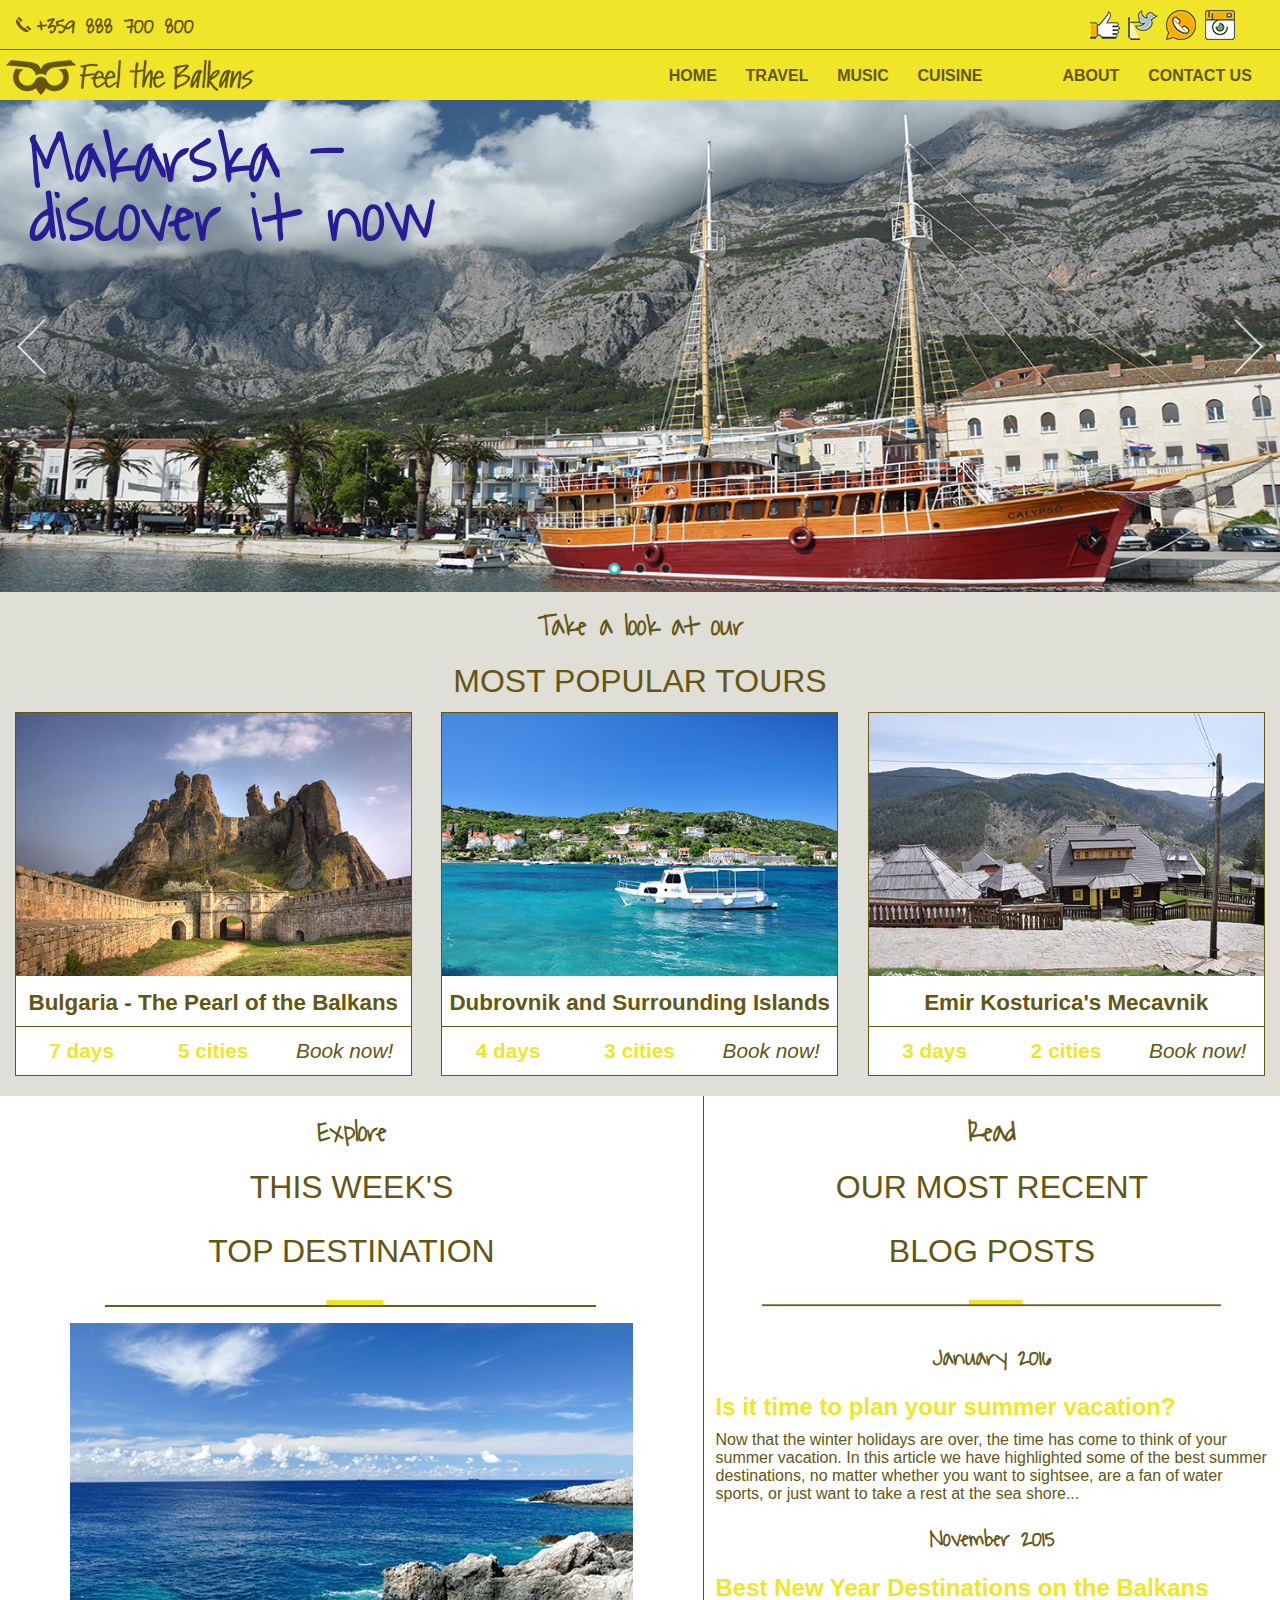
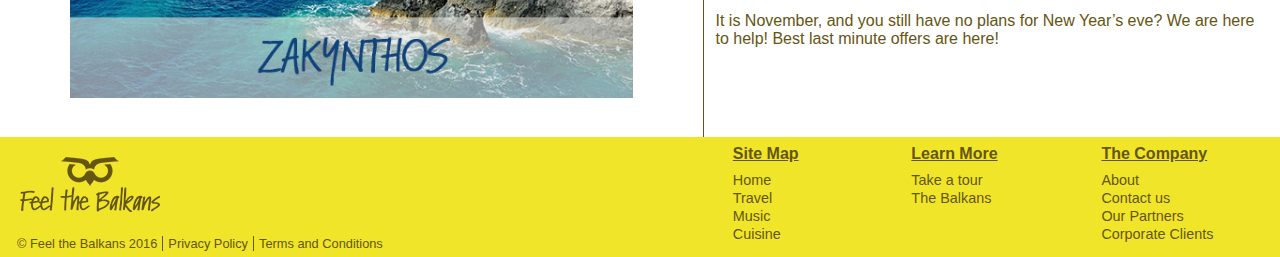
<file: index.html>
<!DOCTYPE html>
<html>
<head>
    <meta charset="utf-8">
    <meta name="viewport" content="width=device-width, initial-scale=1.0">
    <title>Feel the Balkans</title>
    <link rel="icon" href="img/favicon.ico" type="image/x-icon"/>
    <link rel="stylesheet" href="css/commonStyles.css">
    <link rel="stylesheet" href="css/indexStyles.css">
    <link rel="stylesheet" href="css/slicknav.css">
    <link href='https://fonts.googleapis.com/css?family=Waiting+for+the+Sunrise' rel='stylesheet' type='text/css'>
    <meta name="viewport" content="width=device-width, initial-scale=1, maximum-scale=1, user-scalable=no">
    <script src="https://ajax.googleapis.com/ajax/libs/jquery/2.2.0/jquery.min.js"></script>
    <script type="text/javascript" src="js/jssor.slider.mini.js"></script>
    <script src="js/jquery.slicknav.min.js"></script>
    <script>
        jQuery(document).ready(function ($) {
            
            var jssor_1_SlideoTransitions = [
              [{b:5500.0,d:3000.0,o:-1.0,r:240.0,e:{r:2.0}}],
              [{b:-1.0,d:1.0,o:-1.0,c:{x:51.0,t:-51.0}},{b:0.0,d:1000.0,o:1.0,c:{x:-51.0,t:51.0},e:{o:7.0,c:{x:7.0,t:7.0}}}],
              [{b:-1.0,d:1.0,o:-1.0,sX:9.0,sY:9.0},{b:1000.0,d:1000.0,o:1.0,sX:-9.0,sY:-9.0,e:{sX:2.0,sY:2.0}}],
              [{b:-1.0,d:1.0,o:-1.0,r:-180.0,sX:9.0,sY:9.0},{b:2000.0,d:1000.0,o:1.0,r:180.0,sX:-9.0,sY:-9.0,e:{r:2.0,sX:2.0,sY:2.0}}],
              [{b:-1.0,d:1.0,o:-1.0},{b:3000.0,d:2000.0,y:180.0,o:1.0,e:{y:16.0}}],
              [{b:-1.0,d:1.0,o:-1.0,r:-150.0},{b:7500.0,d:1600.0,o:1.0,r:150.0,e:{r:3.0}}],
              [{b:10000.0,d:2000.0,x:-379.0,e:{x:7.0}}],
              [{b:10000.0,d:2000.0,x:-379.0,e:{x:7.0}}],
              [{b:-1.0,d:1.0,o:-1.0,r:288.0,sX:9.0,sY:9.0},{b:9100.0,d:900.0,x:-1400.0,y:-660.0,o:1.0,r:-288.0,sX:-9.0,sY:-9.0,e:{r:6.0}},{b:10000.0,d:1600.0,x:-200.0,o:-1.0,e:{x:16.0}}]
            ];
            
            var jssor_1_options = {
              $AutoPlay: true,
              $SlideDuration: 800,
              $SlideEasing: $Jease$.$OutQuint,
              $CaptionSliderOptions: {
                $Class: $JssorCaptionSlideo$,
                $Transitions: jssor_1_SlideoTransitions
              },
              $ArrowNavigatorOptions: {
                $Class: $JssorArrowNavigator$
              },
              $BulletNavigatorOptions: {
                $Class: $JssorBulletNavigator$
              }
            };
            
            var jssor_1_slider = new $JssorSlider$("jssor_1", jssor_1_options);
            function ScaleSlider() {
                var refSize = jssor_1_slider.$Elmt.parentNode.clientWidth;
                if (refSize) {
                    refSize = Math.min(refSize, 1920);
                    jssor_1_slider.$ScaleWidth(refSize);
                }
                else {
                    window.setTimeout(ScaleSlider, 30);
                }
            }
            ScaleSlider();
            $(window).bind("load", ScaleSlider);
            $(window).bind("resize", ScaleSlider);
            $(window).bind("orientationchange", ScaleSlider);
        });
    </script>
    <style>
        .jssorb05 {
            position: absolute;
        }
        .jssorb05 div, .jssorb05 div:hover, .jssorb05 .av {
            position: absolute;
            width: 16px;
            height: 16px;
            background: url('img/b05.png') no-repeat;
            overflow: hidden;
            cursor: pointer;
        }
        .jssorb05 div { background-position: -7px -7px; }
        .jssorb05 div:hover, .jssorb05 .av:hover { background-position: -37px -7px; }
        .jssorb05 .av { background-position: -67px -7px; }
        .jssorb05 .dn, .jssorb05 .dn:hover { background-position: -97px -7px; }
        .jssora22l, .jssora22r {
            display: block;
            position: absolute;
            width: 40px;
            height: 58px;
            cursor: pointer;
            background: url('img/a22.png') center center no-repeat;
            overflow: hidden;
        }
        .jssora22l { background-position: -10px -31px; }
        .jssora22r { background-position: -70px -31px; }
        .jssora22l:hover { background-position: -130px -31px; }
        .jssora22r:hover { background-position: -190px -31px; }
        .jssora22l.jssora22ldn { background-position: -250px -31px; }
        .jssora22r.jssora22rdn { background-position: -310px -31px; }
    </style>
</head>
<body style="padding:0px; margin:0px; background-color:#fff;">
<div id="wrapper">
<header>
    <div class="head">
        <div id="contacts">
            <img id="phone" src="img/phone.png" alt="phone icon">
            <p>+359 888 700 800</p>
        </div>
        <div id="socialMedia">
             <a href="#"><img src="img/socialmedia/fb.png" alt="fb"></a>
             <a href="#"><img src="img/socialmedia/twitter.png" alt="twitter"></a>
             <a href="#"><img src="img/socialmedia/whatsapp.png" alt="whatsapp"></a>
             <a href="#"><img src="img/socialmedia/instagram.png" alt="instagram"></a>
         </div>
    </div>
    <div id="nav">
        <div id="logo">
            <a href="index.html"><img src="img/logo-new.png" alt="logo"></a>
        </div>
            <div id="nav-container">
                <ul id="menu">
                    <li><a href="#">Home</a></li>
                    <li><a href="travel.html">Travel</a></li>
                    <li><a href="#">Music</a></li>
                    <li><a href="#">Cuisine</a></li>
                    <li id="diff"><a href="aboutUs.html">About</a></li>
                    <li><a href="contactUs.html">Contact us</a></li>
                </ul>
            </div>
    </div>
</header>
    <!-- #region Jssor Slider Begin -->
    <div id="jssor_1" style="position: relative; margin: 0 auto; top: 0px; left: 0px; width: 1300px; height: 500px; overflow: hidden; visibility: hidden;">
        <!-- Loading Screen -->
        <div data-u="loading" style="position: absolute; top: 0px; left: 0px;">
            <div style="filter: alpha(opacity=70); opacity: 0.7; position: absolute; display: block; top: 0px; left: 0px; width: 100%; height: 100%;"></div>
            <div style="position:absolute;display:block;background:url('img/loading.gif') no-repeat center center;top:0px;left:0px;width:100%;height:100%;"></div>
        </div>
        <div data-u="slides" style="cursor: default; position: relative; top: 0px; left: 0px; width: 1300px; height: 500px; overflow: hidden;">
            <div data-p="225.00" style="display: none;">
                <img data-u="image" src="img/makarska.jpg" />
                <div style="position: absolute; top: 30px; left: 30px; width: 480px; height: 120px; font-size: 50px; color: #271c95; line-height: 60px; font-family: 'Waiting for the Sunrise', cursive; font-weight: bold; font-size: 4.5em; ">Makarska - discover it now</div>
                <div data-u="caption" data-t="5" style="position: absolute; top: 120px; left: 650px; width: 470px; height: 220px;">
                    <div style="position: absolute; top: 4px; left: 45px; width: 379px; height: 213px; overflow: hidden;">
                    </div>
                </div>
            </div>
            <div data-p="225.00" style="display: none;">
                <img data-u="image" src="img/pula.jpg" />
                 <div style="position: absolute; top: 30px; left: 30px; width: 600px; height: 120px; font-size: 50px; color: #fff; line-height: 60px; font-family: 'Waiting for the Sunrise', cursive; font-weight: bold; font-size: 4.5em;">Pula - feel the Italian scent in Croatia</div>
                  <div data-u="caption" data-t="5" style="position: absolute; top: 120px; left: 650px; width: 470px; height: 220px;">
                    <div style="position: absolute; top: 4px; left: 45px; width: 379px; height: 213px; overflow: hidden;">
                    </div>
                </div>
            </div>
            <div data-p="225.00" style="display: none;">
                <img data-u="image" src="img/bucharest.jpg" />
                <div style="position: absolute; top: 30px; left: 30px; width: 800px; height: 120px; font-size: 50px; color: #f0e528; line-height: 60px; font-family: 'Waiting for the Sunrise', cursive; font-weight: bold; font-size: 4.5em;">48 hours in... Bucharest</div>
            </div>
        </div>
        <!-- Bullet Navigator -->
        <div data-u="navigator" class="jssorb05" style="bottom:16px;right:16px;" data-autocenter="1">
            <!-- bullet navigator item prototype -->
            <div data-u="prototype" style="width:16px;height:16px;"></div>
        </div>
        <!-- Arrow Navigator -->
        <span data-u="arrowleft" class="jssora22l" style="top:0px;left:12px;width:40px;height:58px;" data-autocenter="2"></span>
        <span data-u="arrowright" class="jssora22r" style="top:0px;right:12px;width:40px;height:58px;" data-autocenter="2"></span>
        <a href="http://www.jssor.com" style="display:none">Bootstrap Carousel</a>
    </div>
    <!-- #endregion Jssor Slider End -->
<div id="trips" class="clearfix">
    <h3 class="smallHeading" id="noMargin">Take a look at our</h3>
    <h2 class="firstRow">Most popular tours</h2>
    <div class="topTrip">
        <img src="img/belogradchik.jpg" alt="belogradchik">
        <a href="#"><h4>Bulgaria - The Pearl of the Balkans</h4></a>
        <div class="tripDescription clearfix">
            <div><p>7 days</p></div>
            <div><p>5 cities</p></div>
            <div><a href="#">Book now!</a></div>
        </div>
    </div>
    <div class="topTrip">
        <img src="img/dubrovnik.jpg" alt="Dubrovnik">
        <a href="#"><h4>Dubrovnik and Surrounding Islands</h4></a>
        <div class="tripDescription clearfix">
            <div><p>4 days</p></div>
            <div><p>3 cities</p></div>
            <div><a href="#">Book now!</a></div>
        </div>
    </div>
    <div class="topTrip">
        <img src="img/mecavnik.jpg" alt="Mecavnik">
        <a href="#"><h4>Emir Kosturica's Mecavnik</h4></a>
        <div class="tripDescription clearfix">
            <div><p>3 days</p></div>
            <div><p>2 cities</p></div>
            <div><a href="#">Book now!</a></div>
        </div>
    </div>
</div>
<div id="sectionTwo" class="clearfix">
    <div id="topDestination">
        <h3 class="smallHeading">Explore</h3>
        <a href="#"><h2 class="firstRow">This week's</h2></a>
        <a href="#"><h2 class="secondRow">top destination</h2></a>
        <img id="separatorOne" src="img/separator.jpg" alt="Separator">
        <a href="#"><img id="zakynthos" src="img/zakynthos.jpg" alt="Zakynthos"></a>
    </div>
    <div id="blog">
        <h3 class="smallHeading">Read</h3>
        <a href="#"><h2 class="firstRow">Our most recent</h2></a>
        <a href="#"><h2 class="secondRow">blog posts</h2></a>
        <img id="separatorTwo" src="img/separator.jpg" alt="Separator">
        <h4>January 2016</h4>
        <a href="#"><h5>Is it time to plan your summer vacation?</h5></a>
        <p>Now that the winter holidays are over, the time has come to think of your summer vacation. In this article we have highlighted some of the best summer  destinations, no matter whether you want to sightsee, are a fan of water sports, or just want to take a rest at the sea shore...</p>
        <h4>November 2015</h4>
        <a href="#"><h5>Best New Year Destinations on the Balkans</h5></a>
        <p>It is November, and you still have no plans for New Year’s eve? We are here to help! Best last minute offers are here!</p>
    </div>
 </div>
 <div id="footer">
    <div id="footerLogo" class="clearfix">
        <a href="index.html"><img src="img/logo-vertical.png" alt="logo"></a>
        <ul>
            <li>&#169; Feel the Balkans 2016</li>
            <li><a href="#">Privacy Policy</a></li>
            <li><a href="#">Terms and Conditions</a></li>
        </ul>
    </div>
    <div id="footerMenu">
        <div class="menuColumn">
            <h4>Site Map</h4>
            <ul>
                <li><a href="#">Home</a></li>
                <li><a href="travel.html">Travel</a></li>
                <li><a href="#">Music</a></li>
                <li><a href="#">Cuisine</a></li>
            </ul>
        </div>
        <div class="menuColumn">
            <h4>Learn More</h4>
            <ul>
                <li><a href="#">Take a tour</a></li>
                <li><a href="#">The Balkans</a></li>
            </ul>
        </div>
        <div class="menuColumn">
            <h4>The Company</h4>
            <ul>
                <li><a href="aboutUs.html">About</a></li>
                <li><a href="contactUs.html">Contact us</a></li>
                <li><a href="#">Our Partners</a></li>
                <li><a href="#">Corporate Clients</a></li>
            </ul>
        </div>   
    </div> 
</div>  
</div>     
    <script>
    $(function(){
        $('#menu').slicknav({
        prependTo:'#nav-container',
        closeOnClick:'true'
});
});
    </script>
</body>
</html>
</file>
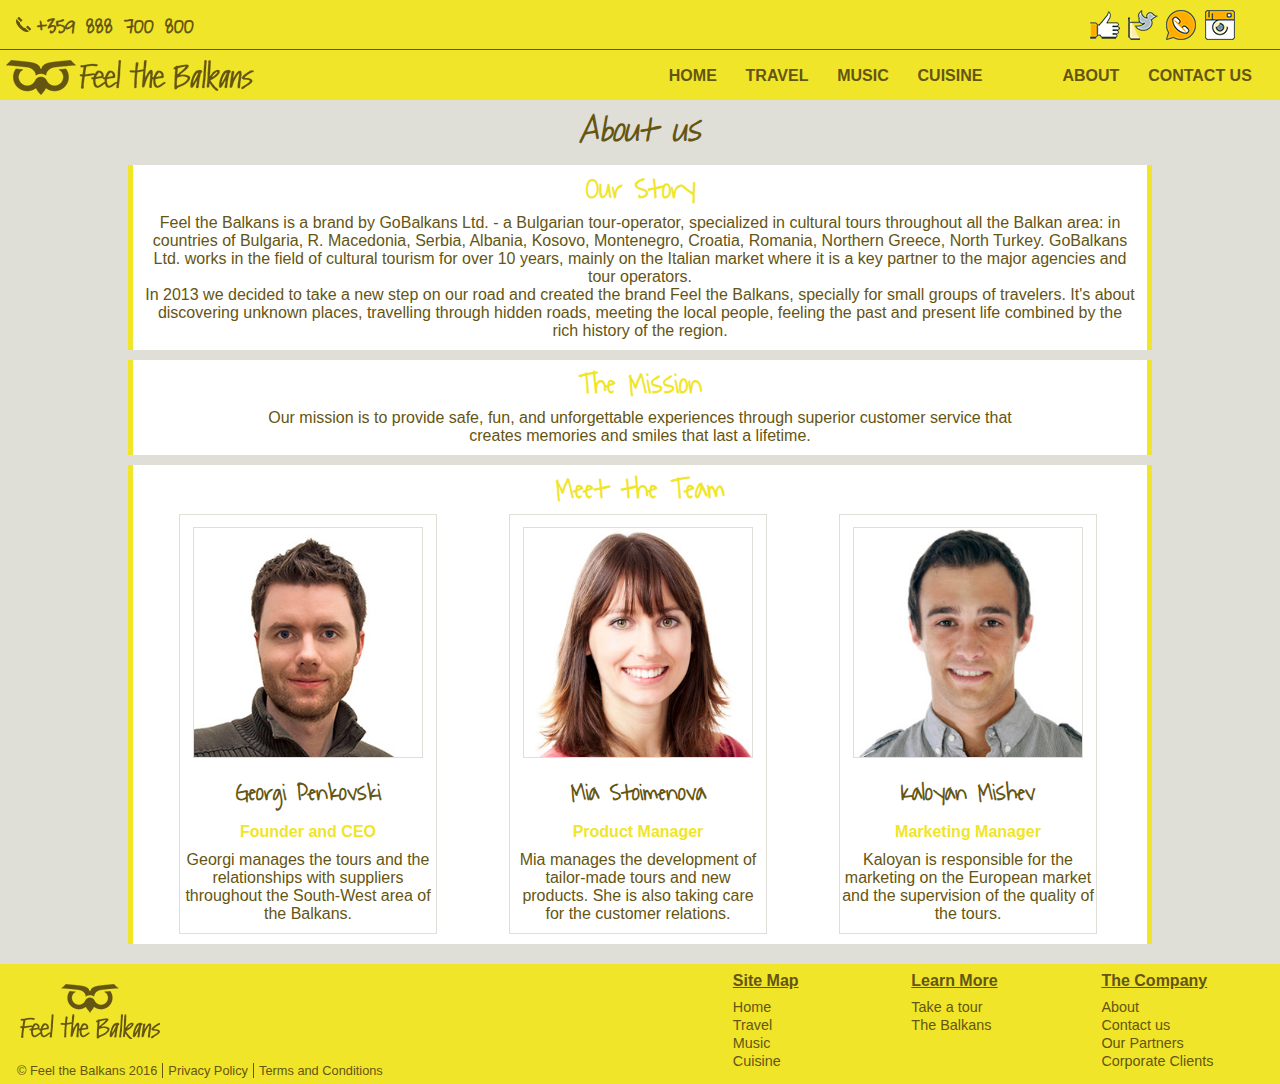
<file: aboutUs.html>
<!DOCTYPE html>
<html>
<head>
    <meta charset="utf-8">
    <meta name="viewport" content="width=device-width, initial-scale=1.0">
    <title>About us - Feel the Balkans</title>
    <link rel="icon" href="img/favicon.ico" type="image/x-icon"/>
    <link rel="stylesheet" href="css/aboutStyles.css">
    <link rel="stylesheet" href="css/commonStyles.css">
    <link rel="stylesheet" href="css/slicknav.css" />
    <link href='https://fonts.googleapis.com/css?family=Waiting+for+the+Sunrise' rel='stylesheet' type='text/css'>
    <meta name="viewport" content="width=device-width, initial-scale=1, maximum-scale=1, user-scalable=no">
    <script src="https://ajax.googleapis.com/ajax/libs/jquery/2.2.0/jquery.min.js"></script>
    <script type="text/javascript" src="js/jssor.slider.mini.js"></script>
    <script src="js/jquery.slicknav.min.js"></script>
</head>
<body>
<div id="wrapper">
<header>
    <div class="head">
        <div id="contacts">
            <img id="phone" src="img/phone.png" alt="phone icon">
            <p>+359 888 700 800</p>
        </div>
        <div id="socialMedia">
             <a href="#"><img src="img/socialmedia/fb.png" alt="fb"></a>
             <a href="#"><img src="img/socialmedia/twitter.png" alt="twitter"></a>
             <a href="#"><img src="img/socialmedia/whatsapp.png" alt="whatsapp"></a>
             <a href="#"><img src="img/socialmedia/instagram.png" alt="instagram"></a>
         </div>
    </div>
    <div id="nav">
        <div id="logo">
            <a href="index.html"><img src="img/logo-new.png" alt="logo"></a>
        </div>
            <div id="nav-container">
                <ul id="menu">
                    <li><a href="index.html">Home</a></li>
                    <li><a href="travel.html">Travel</a></li>
                    <li><a href="#">Music</a></li>
                    <li><a href="#">Cuisine</a></li>
                    <li id="diff"><a href="#">About</a></li>
                    <li><a href="contactUs.html">Contact us</a></li>
                </ul>
             </div>
    </div>
</header>
<main>
    <h1>About us</h1>
    <div class="mainWrapper">
    <h2>Our Story</h2>
    <p>Feel the Balkans is a brand by GoBalkans Ltd. - a Bulgarian tour-operator, specialized in cultural tours throughout all the Balkan area: in countries of  Bulgaria, R. Macedonia, Serbia, Albania, Kosovo, Montenegro, Croatia, Romania, Northern Greece, North Turkey. GoBalkans Ltd. works in the field of cultural tourism for over 10 years, mainly on the Italian market where it is a key partner to the major agencies and tour operators.</p>
    <p>In 2013 we decided to take a new step on our road and created the brand Feel the Balkans, specially for small groups of travelers. It's about discovering unknown places, travelling through hidden roads, meeting the local people, feeling the past and present life combined by the rich history of the region.</p>
    </div>
    <div class="mainWrapper">
    <h2>The Mission</h2>
    <p id="mission">Our mission is to provide safe, fun, and unforgettable experiences through superior customer service that creates memories and smiles that last a lifetime.
    </p>
    </div>
    <div class="mainWrapper clearfix">
        <h2>Meet the Team</h2>
        <div class="team">
            <img src="img/ceo.jpg" alt="CEO">
            <h3>Georgi Penkovski</h3>
            <h4>Founder and CEO</h4>
            <p>Georgi manages the tours and the relationships with suppliers throughout the South-West area of the Balkans.</p>
        </div>
        <div class="team">
            <img src="img/co-founder-2.jpg" alt="Co-founder-2">
            <h3>Mia Stoimenova</h3>
            <h4>Product Manager</h4>
            <p>Mia manages the development of tailor-made tours and new products. She is also taking care for the customer relations.</p>
        </div>
        <div class="team">
            <img src="img/co-founder-1.jpg" alt="Co-founder-1">
            <h3>Kaloyan Mishev</h3>
            <h4>Marketing Manager</h4>
            <p>Kaloyan is responsible for the marketing on the European market and the supervision of the quality of the tours.</p>
        </div>
   </div>
</main>
<div id="footer">
    <div id="footerLogo" class="clearfix">
        <img src="img/logo-vertical.png" alt="logo">
        <ul>
            <li>&#169; Feel the Balkans 2016</li>
            <li><a href="#">Privacy Policy</a></li>
            <li><a href="#">Terms and Conditions</a></li>
        </ul>
    </div>
    <div id="footerMenu">
        <div class="menuColumn">
            <h4>Site Map</h4>
            <ul>
                <li><a href="index.html">Home</a></li>
                <li><a href="travel.html">Travel</a></li>
                <li><a href="#">Music</a></li>
                <li><a href="#">Cuisine</a></li>
            </ul>
        </div>
        <div class="menuColumn">
            <h4>Learn More</h4>
            <ul>
                <li><a href="#">Take a tour</a></li>
                <li><a href="#">The Balkans</a></li>
            </ul>
        </div>
        <div class="menuColumn">
            <h4>The Company</h4>
            <ul>
                <li><a href="#">About</a></li>
                <li><a href="contactUs.html">Contact us</a></li>
                <li><a href="#">Our Partners</a></li>
                <li><a href="#">Corporate Clients</a></li>
            </ul>
        </div>   
    </div> 
</div>  
</div>  
    <script>
    $(function(){
        $('#menu').slicknav({
        prependTo:'#nav-container',
        closeOnClick:'true'
});
});
    </script>
</body>
</html>
</file>
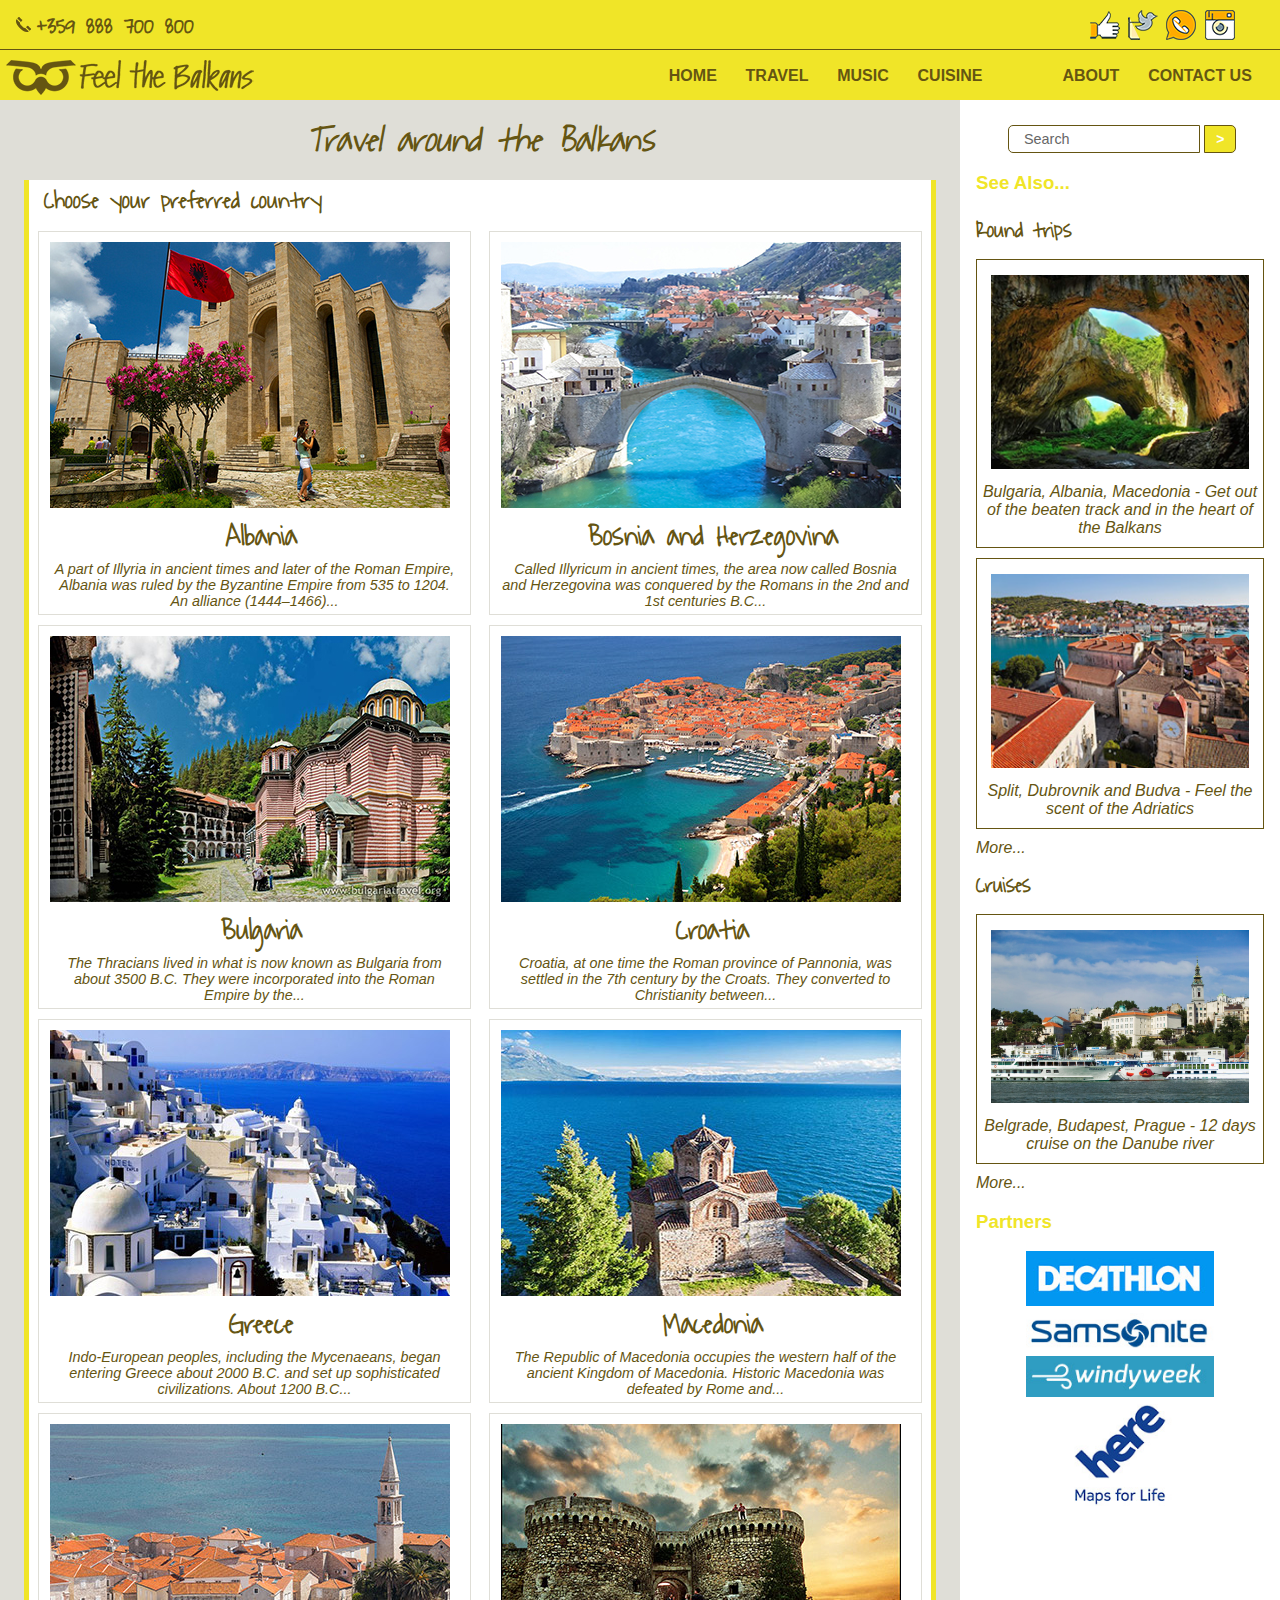
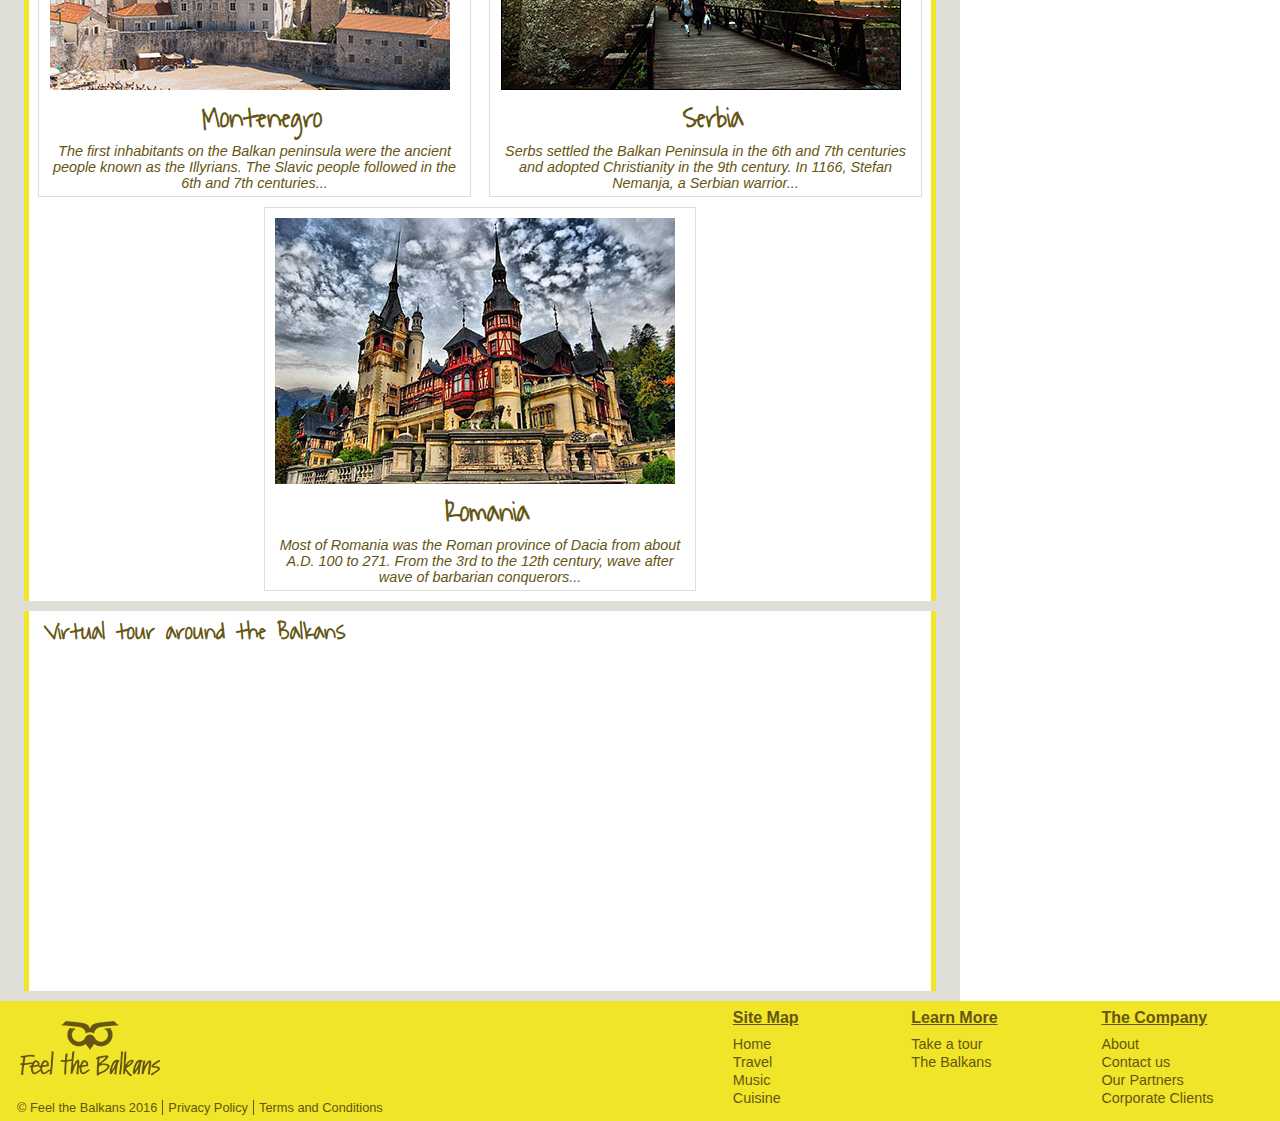
<file: travel.html>
<!DOCTYPE html>
<html>
<head>
    <meta charset="utf-8">
    <title>Travel - Feel the Balkans</title>
    <link rel="icon" href="img/favicon.ico" type="image/x-icon"/>
    <link rel="stylesheet" href="css/travelStyles.css">
    <link rel="stylesheet" href="css/searchStyles.css">
    <link rel="stylesheet" href="css/commonStyles.css">
    <link rel="stylesheet" href="css/slicknav.css" />
    <link href='https://fonts.googleapis.com/css?family=Waiting+for+the+Sunrise' rel='stylesheet' type='text/css'>
    <meta name="viewport" content="width=device-width, initial-scale=1, maximum-scale=1, user-scalable=no">
    <script src="https://ajax.googleapis.com/ajax/libs/jquery/2.2.0/jquery.min.js"></script>
    <script src="js/jquery.slicknav.min.js"></script>
</head>
<body>
<div id="wrapper">
<header>
    <div class="head">
        <div id="contacts">
            <img id="phone" src="img/phone.png" alt="phone icon">
            <p>+359 888 700 800</p>
        </div>
        <div id="socialMedia">
             <a href="#"><img src="img/socialmedia/fb.png" alt="fb"></a>
             <a href="#"><img src="img/socialmedia/twitter.png" alt="twitter"></a>
             <a href="#"><img src="img/socialmedia/whatsapp.png" alt="whatsapp"></a>
             <a href="#"><img src="img/socialmedia/instagram.png" alt="instagram"></a>
         </div>
    </div>
    <div id="nav">
        <div id="logo">
            <a href="index.html"><img src="img/logo-new.png" alt="logo"></a>
        </div>
            <div id="nav-container">
                <ul id="menu">
                    <li><a href="index.html">Home</a></li>
                    <li><a href="#">Travel</a></li>
                    <li><a href="#">Music</a></li>
                    <li><a href="#">Cuisine</a></li>
                    <li id="diff"><a href="aboutUs.html">About</a></li>
                    <li><a href="contactUs.html">Contact us</a></li>
                </ul>
             </div>
    </div>
</header>
<div id="mainWrapper" class="clearfix">
    <main>
        <h1>Travel around the Balkans</h1>
        <div class="countries clearfix">
            <h2>Choose your preferred country</h2>
            <div class="country">
                <img src="img/albania.jpg" alt="Albania">
                <a href="#"><h2>Albania</h2></a>
                <p>A part of Illyria in ancient times and later of the Roman Empire, Albania was ruled by the Byzantine Empire from 535 to 1204. An alliance (1444–1466)...</p>
            </div>
            <div class="country">
                <img src="img/bosnia.jpg" alt="Bosnia">
                <a href="#"><h2>Bosnia and Herzegovina</h2></a>
                <p>Called Illyricum in ancient times, the area now called Bosnia and Herzegovina was conquered by the Romans in the 2nd and 1st centuries B.C...</p>
            </div>
            <div class="country">
                <img src="img/bulgaria.jpg" alt="Bulgaria">
                <a href="#"><h2>Bulgaria</h2></a>
                <p>The Thracians lived in what is now known as Bulgaria from about 3500 B.C. They were incorporated into the Roman Empire by the...</p>
            </div>
            <div class="country">
                <img src="img/croatia.jpg" alt="Croatia">
                <a href="#"><h2>Croatia</h2></a>
                <p>Croatia, at one time the Roman province of Pannonia, was settled in the 7th century by the Croats. They converted to Christianity between...</p>
            </div>
            <div class="country">
                <img src="img/greece.jpg" alt="Greece">
                <a href="#"><h2>Greece</h2></a>
                <p>Indo-European peoples, including the Mycenaeans, began entering Greece about 2000 B.C. and set up sophisticated civilizations. About 1200 B.C...</p>
            </div>
            <div class="country">
                <img src="img/macedonia.jpg" alt="Macedonia">
                <a href="#"><h2>Macedonia</h2></a>
                <p>The Republic of Macedonia occupies the western half of the ancient Kingdom of Macedonia. Historic Macedonia was defeated by Rome and...</p>
            </div>
            <div class="country">
                <img src="img/montenegro.jpg" alt="Montenegro">
                <a href="#"><h2>Montenegro</h2></a>
                <p>The first inhabitants on the Balkan peninsula were the ancient people known as the Illyrians. The Slavic people followed in the 6th and 7th centuries...</p>
            </div>
            <div class="country">
                <img src="img/serbia.jpg" alt="Serbia">
                <a href="#"><h2>Serbia</h2></a>
                <p>Serbs settled the Balkan Peninsula in the 6th and 7th centuries and adopted Christianity in the 9th century. In 1166, Stefan Nemanja, a Serbian warrior...</p>
            </div>
            <div class="country">
                <img src="img/romania.jpg" alt="Romania">
                <a href="#"><h2>Romania</h2></a>
                <p>Most of Romania was the Roman province of Dacia from about A.D. 100 to 271. From the 3rd to the 12th century, wave after wave of barbarian conquerors...</p>
            </div>
        </div>
        <div class="countries">
            <h2>Virtual tour around the Balkans</h2>         <iframe width="560" height="315" src="https://www.youtube.com/embed/E1ASKb5SvWg" frameborder="0" allowfullscreen></iframe>
        </div>         
    </main>
    <div id="sidebar" class="clearfix">
        <div id="search">
            <form id="searchForm" method="get" action="http://www.google.com">
                <input type="text" id="textSearch" name="q" value="Search">
                <input type="submit" value=">" class="button">
		    </form>
	       </div>
        <div id="seeAlso">
            <h3>See Also...</h3>
            <div id="trips" class="clearfix">
                <h4>Round trips</h4>
                <div class="roundTrip">
                    <img src="img/bulgaria-trip.jpg" alt="Round trip 1">
                    <a href="#"><h5>Bulgaria, Albania, Macedonia - Get out of the beaten track and in the heart of the Balkans</h5></a>
                </div>
                <div class="roundTrip">
                    <img src="img/split-tour.jpg" alt="Round trip 2">
                    <a href="#"><h5>Split, Dubrovnik and Budva - Feel the scent of the Adriatics</h5></a>
                </div>
                </div>
                <a href="#">More...</a>
                                                
             <h4>Cruises</h4>
              <div class="clearfix">
              <div class="roundTrip" id="cruise">
                    <img src="img/belgrade.jpg" alt="Round trip 2">
                    <a href="#"><h5>Belgrade, Budapest, Prague - 12 days cruise on the Danube river</h5></a>
                </div>
                </div>
                <a href="#">More...</a>
                 <div id="partners" class="clearfix">
                    <h3>Partners</h3>
                    <a href="http://www.decathlon.bg/" target="_blank"><img src="img/decathlon.jpg" alt="decathlon"></a>
                    <a href="http://www.samsonite.com/" target="_blank"><img src="img/samsonite.jpg" alt="samsonite"></a>
                    <a href="http://www.windyweek.com/" target="_blank"><img src="img/windyweek.jpg" alt="windyweek"></a>
                    <a href="https://maps.here.com/" target="_blank"><img src="img/here-maps.jpg" alt="heremaps"></a>
                 </div>
        </div>
        </div>
        
        
</div>
<div id="footer">
    <div id="footerLogo" class="clearfix">
        <img src="img/logo-vertical.png" alt="logo">
        <ul>
            <li>&#169; Feel the Balkans 2016</li>
            <li><a href="#">Privacy Policy</a></li>
            <li><a href="#">Terms and Conditions</a></li>
        </ul>
    </div>
    <div id="footerMenu">
        <div class="menuColumn">
            <h4>Site Map</h4>
            <ul>
                <li><a href="index.html">Home</a></li>
                <li><a href="#">Travel</a></li>
                <li><a href="#">Music</a></li>
                <li><a href="#">Cuisine</a></li>
            </ul>
        </div>
        <div class="menuColumn">
            <h4>Learn More</h4>
            <ul>
                <li><a href="#">Take a tour</a></li>
                <li><a href="#">The Balkans</a></li>
            </ul>
        </div>
        <div class="menuColumn">
            <h4>The Company</h4>
            <ul>
                <li><a href="aboutUs.html">About</a></li>
                <li><a href="contactUs.html">Contact us</a></li>
                <li><a href="#">Our Partners</a></li>
                <li><a href="#">Corporate Clients</a></li>
            </ul>
        </div>   
    </div> 
</div>  
</div>  
    <script>
    $(function(){
        $('#menu').slicknav({
        prependTo:'#nav-container',
        closeOnClick:'true'
});
});
    </script>
</body>
</html>
</file>
<file: css/commonStyles.css>
body, div, p, img, ul, li, a {
	margin: 0;
	padding: 0;
	box-sizing: border-box;
}
body {
    font-size: 16px;
    font-family: Arial, Helvetica, sans-serif;
    color: #655512
}
#wrapper {
	margin: 0 auto;
	max-width: 1400px;
}
.head {
    height:50px;
    background-color: #f0e528;
    border-bottom: 1px solid #655512;
}
#contacts, #socialMedia {
    float: left;
}
#contacts {
    width: 85%;
}
#phone {
    padding-left: 1.5%;
    padding-right: 0.5%;
    padding-top: 17px;
    float: left;
}
.head p {
    padding-top: 5px;
    font-family: 'Waiting for the Sunrise', cursive;
    font-size: 1.5em;
    font-weight: bold;
}
#socialMedia {
    width: 15%;
}
#socialMedia img {
    margin-right: 1%;
    margin-left: 1%;
    padding-top: 10px;
}
#nav {
    background-color: #f0e528;
    height: 50px;
}
#logo img {
   max-width: 100%;
   padding-left: 1%;
   padding-top: 10px;
}
#logo, #nav-container {
    float: left;
}
#logo {
    width: 50%;
}
#nav-container {
      width: 50%;
}
#menu {
     list-style-type: none;
}
#menu li {
    float: left;
    margin-left: 4.5%;
    padding-top: 17px;
}
#menu li a{
    text-transform: uppercase;
    font-weight: bold;
    font-family: Arial, Helvetica, sans-serif;
    text-decoration: none;
    color: #655512;
}
#diff {
    padding-left: 8%;
}
#menu li:hover {
    text-decoration: underline;
}
.clearfix::after {
	content: "";
	display: block;
	clear: both;
}
.slicknav_menu {
	display:none;
}
#footer {
    height: 120px;
    background-color: #f0e528
}
#footerLogo, #footerMenu {
    float: left;
}
#footerLogo {
    width: 55%
}
#footerMenu {
    width: 45%
}
#footerLogo img {
    max-width: 100%;
    padding-left: 20px;
    padding-top: 20px;
}
#footerLogo ul {
    list-style-type: none;
    padding-left: 12px;
    margin-top: 20px;
}
#footerLogo ul li {
    float: left;
    font-size: 0.8em;
    color: #655512;
    padding-right: 5px;
    padding-left: 5px;
    border-right: 1px solid #655512
}
#footerLogo ul li:last-of-type {
    border-right: none;
}
#footerLogo ul li a{
    text-decoration: none;
      color: #655512
}
.menuColumn {
    float: left;
    margin-left: 2%;
    margin-right: 2%;
    width: 29%;
}
.menuColumn:first-of-type {
        margin-left: 5%;
        margin-right: 0%;
    }
.menuColumn:last-of-type {
    margin-right: 1%;
}
.menuColumn h4 {
    color: #655512;
    text-decoration: underline;
    margin-top: 8px;
    margin-bottom: 8px;
}
.menuColumn ul {
    list-style-type: none;
}
.menuColumn ul li a {
    text-decoration: none;
    color: #655512;
    font-size: .9em;
}





@media (max-width: 1220px) {
	#logo {
    width: 40%;
	}
	#nav-container {
		width: 60%;
	}
    #menu li {
    margin-left: 5.5%;
    }
}
@media (max-width: 1120px) {
	#logo {
    width: 30%;
	}
	#nav-container {
		width: 70%;
	}
    #menu li {
    margin-left: 5.8%;
    }
}
@media (max-width: 1000px) {
	#contacts {
    width: 80%;
	}
	#socialMedia {
		width: 20%;
	}
    #menu {
		display:none;
	}
	.slicknav_menu {
		display:block;
	}
    #nav-container {
        width: 15%;
    }
    #logo {
        width: 85%
    }
    #footerLogo {
        width: 45%;
    }
    #footerMenu {
        width: 55%;
    }
    .menuColumn {
        width: 30%;
        margin-left: 0.5%;
        margin-right: 0.5%;
    }
    .menuColumn:first-of-type {
        margin-left: 5%;
        margin-right: 0%;
    }
    #footerLogo ul li:first-of-type {
        border-right: none;
    }
    #footerLogo ul li a {
        display: none;
    }

}
@media (max-width: 850px) {
     #footerLogo {
        width: 35%;
    }
    #footerMenu {
        width: 65%;
    }
    }
@media (max-width: 742px) {
	#contacts {
        width: 75%;
	}
	#socialMedia {
		width: 25%;
	}
    #nav-container {
        width: 17%;
    }
    #logo {
        width: 83%
    }
     #footerLogo {
        width: 30%;
    }
    #footerMenu {
        width: 70%;
    }
    }
@media (max-width: 620px) {
    #contacts {
        width: 70%;
	}
    #socialMedia {
		width: 30%;
	}
    #nav-container {
        width: 20%;
    }
    #logo {
        width: 80%
    }
    #footer {
        height: 200px;
        background-color: #f0e528 
    }
    #footerLogo, #footerMenu {
        width: 100%;
    }
    #footerLogo img {
        margin-left: 30%;
        margin-right: 30%;
    }
    #footerLogo ul {
        display:none;
    }
}
@media (max-width: 530px) {
    #nav-container {
        width: 23%;
    }
    #logo {
        width: 77%
    }
@media (max-width: 575px) {
	#contacts {
    width: 65%;
	}
	#socialMedia {
		width: 35%;
	}
    #contactUs {
        width:100%;
    }
    #formMap {
        width: 98%
    }
    }
    @media (max-width: 450px) {
        #nav-container {
        width: 28%;
    }
    #logo {
        width: 72%
    }
    }
    @media (max-width: 430px) {
    #contacts {
        width: 60%;
	}
    #socialMedia {
		width: 40%;
	}   
    #footerLogo, #footerMenu {
    font-size: 0.9em;
    }
    }
</file>
<file: css/indexStyles.css>
body, div, p, img, ul, li, a {
	margin: 0;
	padding: 0;
	box-sizing: border-box;
}
#trips {
    background-color: #dfded7;
}
.topTrip {
    float: left;
    width: 31%;
    margin-left: 1.16%;
    margin-right: 1.16%;
    margin-bottom: 20px;
    border: 1px solid #655512;
    background: #fff;
}
#noMargin {
    margin-top: 0px;
    padding-top: 10px;
}
.topTrip img {
    max-width: 100%;
}
.topTrip a {
    text-decoration: none;
    color: #655512;
}
.topTrip h4 {
    font-size: 1.4em;
    text-align: center;
    margin-top: 10px;
    margin-bottom: 10px;
}

.tripDescription {
    border-top: 1px solid #655512;
}
.tripDescription div {
    float: left;
    font-size: 1.3em;
    color: #f0e528;
    text-align: center;
    width: 30%;
    margin-left: 1.66%;
    margin-right: 1.66%;
    margin-top: 12px;
    margin-bottom: 12px;
}
.tripDescription p {
    font-weight: bold;
}
.tripDescription a {
   font-style: italic;
}
#topDestination, #blog {
    float: left;
}
#topDestination {
    width: 55%;
    border-right: 1px solid #655512
}
#blog {
    width: 45%;
}
#topDestination a, #blog a {
    text-decoration: none;
    color: #655512
}
.smallHeading {
    font-family: 'Waiting for the Sunrise', cursive;
    color: #655512;
    text-align: center;
    font-size: 1.8em;
    margin-top: 12px;
    margin-bottom: 12px;
}
.firstRow {
    font-family: Arial, Helvetica, sans-serif;
    color: #655512;
    text-transform: uppercase;
    font-weight: normal;
    text-align: center;
    font-size: 2em;
    margin-top: 12px;
    margin-bottom: 12px;
}
.secondRow {
    font-family: Arial, Helvetica, sans-serif;
    color: #655512;
    text-transform: uppercase;
    font-weight: normal;
    text-align: center;
    font-size: 2em;
}
#blog h5:hover{
    text-decoration: underline;
}
#zakynthos {
    margin-left: 10%;
    margin-right: 10%;
    max-width: 80%;
    margin-bottom: 5%;
}
#separatorOne {
    margin-left: 15%;
    margin-right: 15%;
    max-width: 70%;
    margin-bottom: 10px;
}
#separatorTwo {
    margin-left: 10%;
    margin-right: 10%;
    max-width: 80%;
    margin-bottom: 10px;
}
#blog h4 {
    font-family: 'Waiting for the Sunrise', cursive;
    font-size: 1.5em;
    text-align: center;
    color: #655512;
    margin-top: 15px;
    margin-bottom: 15px;
}
#blog h5 {
    font-family: Arial, Helvetica, sans-serif;
    font-size: 1.5em;
    color: #f0e528;
    padding-left: 2%;
    padding-right: 2%;
    margin-top: 10px;
    margin-bottom: 10px;
}
#blog p {
    font-family: Arial, Helvetica, sans-serif;
    color: #655512;
    padding-left: 2%;
    padding-right: 2%
}
.clearfix::after {
	content: "";
	display: block;
	clear: both;
}
.slicknav_menu  {
z-index: 1;
}


@media (max-width: 1120px) {
    #blog h4 {
        font-size: 1.2em;
        margin-top: 12px;
        margin-bottom: 12px;
    }
    #blog h5 {
        font-size: 1.3em;
        margin-top: 8px;
        margin-bottom: 8px;
    }
    blog p {
        font-size: 0.9em;
    }
}
@media (max-width: 1000px) {
    #blog h4 {
        font-size: 1em;
        margin-top: 10px;
        margin-bottom: 10px;
    }
    #blog h5 {
        font-size: 1.1em;
        margin-top: 6px;
        margin-bottom: 6px;
    }
    #blog p {
        font-size: 0.85em;
    }
}
@media (max-width: 850px) {
    .topTrip {
        width: 70%;    
        margin-left: 15%;
        margin-right: 15%;
    }
    .topTrip img {
        width: 90%;
        margin-left: 5%;
        margin-right: 5%;
        margin-top: 25px; 
    }
    #blog, #topDestination {
        width: 100%;
    }
    #topDestination {
        border-right: none;
    }
    #blog h4 {
    font-size: 1.5em;
    }
    #blog h5 {
    font-size: 1.5em;
    }
    #blog p {
    font-size: 1em;
    }
    #zakynthos {
    margin-left: 20%;
    margin-right: 20%;
    max-width: 60%;
    margin-bottom: 5%;
    }
    #separatorOne, #separatorTwo {
    margin-left: 25%;
    margin-right: 25%;
    max-width: 50%;
    margin-bottom: 10px;
    }
    }
</file>
<file: css/aboutStyles.css>
main {
    background-color: #dfded7;
    padding-bottom: 10px;
}
.mainWrapper {
    width: 80%;
    background-color: #fff;
    margin: 0 auto;
    margin-bottom: 10px;
    border-left: 5px solid #f0e528;
    border-right: 5px solid #f0e528;
    padding-left: 10px;
    padding-right: 10px;
    padding-bottom: 10px;
}
main h1 {
    margin: 0 auto;
    margin-bottom: 0px;
    text-align: center;
    font-size: 2.2em;
    font-weight: bold;
    font-style: italic;
    font-family: 'Waiting for the Sunrise', cursive;
}
main h2 {
    margin-top: 5px;
    margin-bottom: 0px;
    text-align: center;
    color: #f0e528;
    font-family: 'Waiting for the Sunrise', cursive;
    font-size: 1.8em;
}
main p {
    text-align: center;
}
#mission {
    width: 80%;
    margin: 0 auto;
}
.team {
    float:left;
    margin-left: 3.6%;
    margin-right: 3.6%;
    width: 26%;
    border: 1px solid #dfded7;
}
.team:hover {
    box-shadow: 1px 1px 6px #f0e528;
}
.team img {
    max-width: 90%;
    margin-left: 5%;
    margin-right: 5%;
    margin-top: 12px;
    border: 1px solid #dfded7;
}
.team h3 {
    font-family: 'Waiting for the Sunrise', cursive;
    text-align: center;
    font-size: 1.5em;
    margin-top: 10px;
    margin-bottom: 10px;
}
.team h4 {
    text-align: center;
    color: #f0e528;
    font-size: 1em;
    margin-top: 0px;
    margin-bottom: 10px;
}
.team p {
    text-align: center;
    margin-bottom: 10px;
    padding-left: 2px;
    padding-right: 2px;
}

@media (max-width: 1020px) {
    .team {
        width: 70%;
        margin-left: 15%;
        margin-right: 15%;
        margin-bottom: 10px;
    }
    .team img {
        width: 150px;
        height: 150px;
        float:left;
        margin-bottom: 12px;
    }
}
@media (max-width: 750px) {
    p {
        font-size: 0.9em;
    }
    .team h3 {
        font-size: 1.2em;
    }
    .team h4 {
        font-size: 0.9em;
    }
}
@media (max-width: 630px) {
    .team img {
        display: none;
    }
}
</file>
<file: css/travelStyles.css>
main, #sidebar {
    float: left;
}
main {
    width: 75%;
    background-color: #dfded7;
}
#sidebar {
    width: 25%;
}
h1 {
    font-family: 'Waiting for the Sunrise', cursive;
    text-align: center;
    font-size: 2.2em;
    font-style: italic;
    margin-bottom: 10px;
    margin-top: 10px;
}
.countries {
    width: 95%;
    margin-left: 2.5%;
    margin-right: 2.5%;
    margin-bottom: 10px;
    background-color: white;
    border-left: 5px solid #f0e528;
    border-right: 5px solid #f0e528;
}
.countries h2 {
    font-family: 'Waiting for the Sunrise', cursive;
    margin-top: 0px;
    margin-bottom: 10px;
    padding-left: 15px;
}
.country {
    float: left;
    width: 30.8%;
    margin-left: 1.16%;
    margin-right: 1.16%;
    margin-bottom: 10px;
    border: 1px solid #dfded7;
}
.country:hover {
    box-shadow: 1px 1px 6px #f0e528;
}
.country img {
    max-width: 95%;
    margin-left: 2.5%;
    margin-right: 2.5%;
    margin-top: 10px;
}
.country h2 {
    font-size: 1.8em;
    text-align: center;
    margin-bottom: 0px;
}
.country a {
    text-decoration: none;
    color: #655512;
}
.country a:hover {
    color: #f0e528;
}
.country p {
    margin-left: 2.5%;
    margin-right: 2.5%;
    margin-bottom: 5px;
    font-size: 0.9em;
    font-style: italic;
    text-align: center;
}
iframe {
    width: 70%;
    margin-bottom: 10px;
    margin-left: 15%;
    margin-right: 15%;
}
#seeAlso {
    width: 90%;
    margin-left: 5%;
    margin-right: 5%;
}
#sidebar h3 {
    color: #f0e528
}
#sidebar h4 {
   font-family: 'Waiting for the Sunrise', cursive; 
   font-size: 1.4em;
   margin-top: 10px;
   margin-bottom: 10px;
}
.roundTrip {
    border: 1px solid #655512;
    margin-bottom: 10px;
}
.roundTrip:hover {
    border: 1px solid #f0e528;
}
.roundTrip img {
    width: 90%;
    margin-left: 5%;
    margin-right: 5%;
    margin-top: 15px;
}
#seeAlso a {
    text-decoration: none;
    color: #655512;
    font-style: italic;
}
#seeAlso a:hover {
    text-decoration: underline;
}
.roundTrip h5 {
    margin-top: 10px;
    margin-bottom: 10px;
    margin-right: 5px;
    margin-left: 5px;
    font-size: 1em;
    text-align: center;
    font-weight: normal;
}
#partners img {
    margin-bottom: 3px;
    margin-left: 17.5%;
    margin-right: 17.5%;
    width: 65%;
}

@media (max-width: 1290px) {
        .country {
        width: 48%;
        margin-left: 1%;
        margin-right: 1%;
    }    
    .country:last-of-type {
        margin-left: 26%;
        margin-right: 26%;
    }
}
@media (max-width: 1100px) {
    .country p {
        font-size: 0.8em;
    }
}   
@media (max-width: 1000px) {
        main, #sidebar {
            width: 100%;
    }
        .country {
        width: 70%;
        margin-left: 15%;
        margin-right: 15%;
    }    
      .country:last-of-type {
        width: 70%;
        margin-left: 15%;
        margin-right: 15%;
    }

      .country img {
        width: 80%;
        margin-left: 10%;
        margin-right: 10%;
        margin-top: 35px;
    }  
    #sidebar {
        background-color: #dfded7;
    }
    #search, #seeAlso {
        width: 95%;
        background-color: #fff;
        margin: 0 auto;
        border-left: 5px solid #f0e528;
        border-right: 5px solid #f0e528;
    }
    #search {
        padding-top: 2px;
        padding-bottom: 20px;
    }
    #seeAlso {
        margin-bottom: 10px;
    }
    #seeAlso h3 {
        margin-top: 10px;
        padding-top: 10px;
        padding-left: 20px;
    }
    .roundTrip {
        float: left;
        width: 45%;
        margin-left: 2.5%;
        margin-right: 2.5%;
    }  
    #cruise {
        margin-left: 27.5%;
        margin-right: 27.5%;
    }
    #sidebar h4 {
        font-size: 1.6em;
        padding-left: 20px;
    }
    #sidebar a {
        padding-left: 20px;
    }
#partners {
    display: none;
}
}
</file>
<file: css/searchStyles.css>
#search {
	background-color:#fff;       
	}
#searchForm {
    margin-top: 25px;
}
#searchText, #button {
    float: left;
}
#textSearch {
    margin-left: 15%;
    margin-right: 0%;
    width: 50%;
    padding: 5px 15px;
	font-family: Arial, Helvetica, sans-serif;
	font-size:0.9em;
	color:#666;
	border:1px solid #655512;
	border-top-left-radius: 5px 5px;
	border-bottom-left-radius: 5px 5px;
}
#textSearch:focus {
    border-color: #f0e528;
    outline: 0;
}
.button {
    width: 10%;
    margin-left: 0px;
	padding: 5px 7px;
	font-family: Arial, Helvetica, sans-serif;
	font-size:14px;
	font-weight:bold;
	outline: none;
	cursor: pointer;
	text-align: center;
	text-decoration: none;
	color: #ffffff;
	border: solid 1px #655512;
	background: #f0e528;
	border-top-right-radius: 5px 5px;
	border-bottom-right-radius: 5px 5px;
	}
	.button:hover {
		text-decoration: none;
		background: #655512;

	}
</file>
